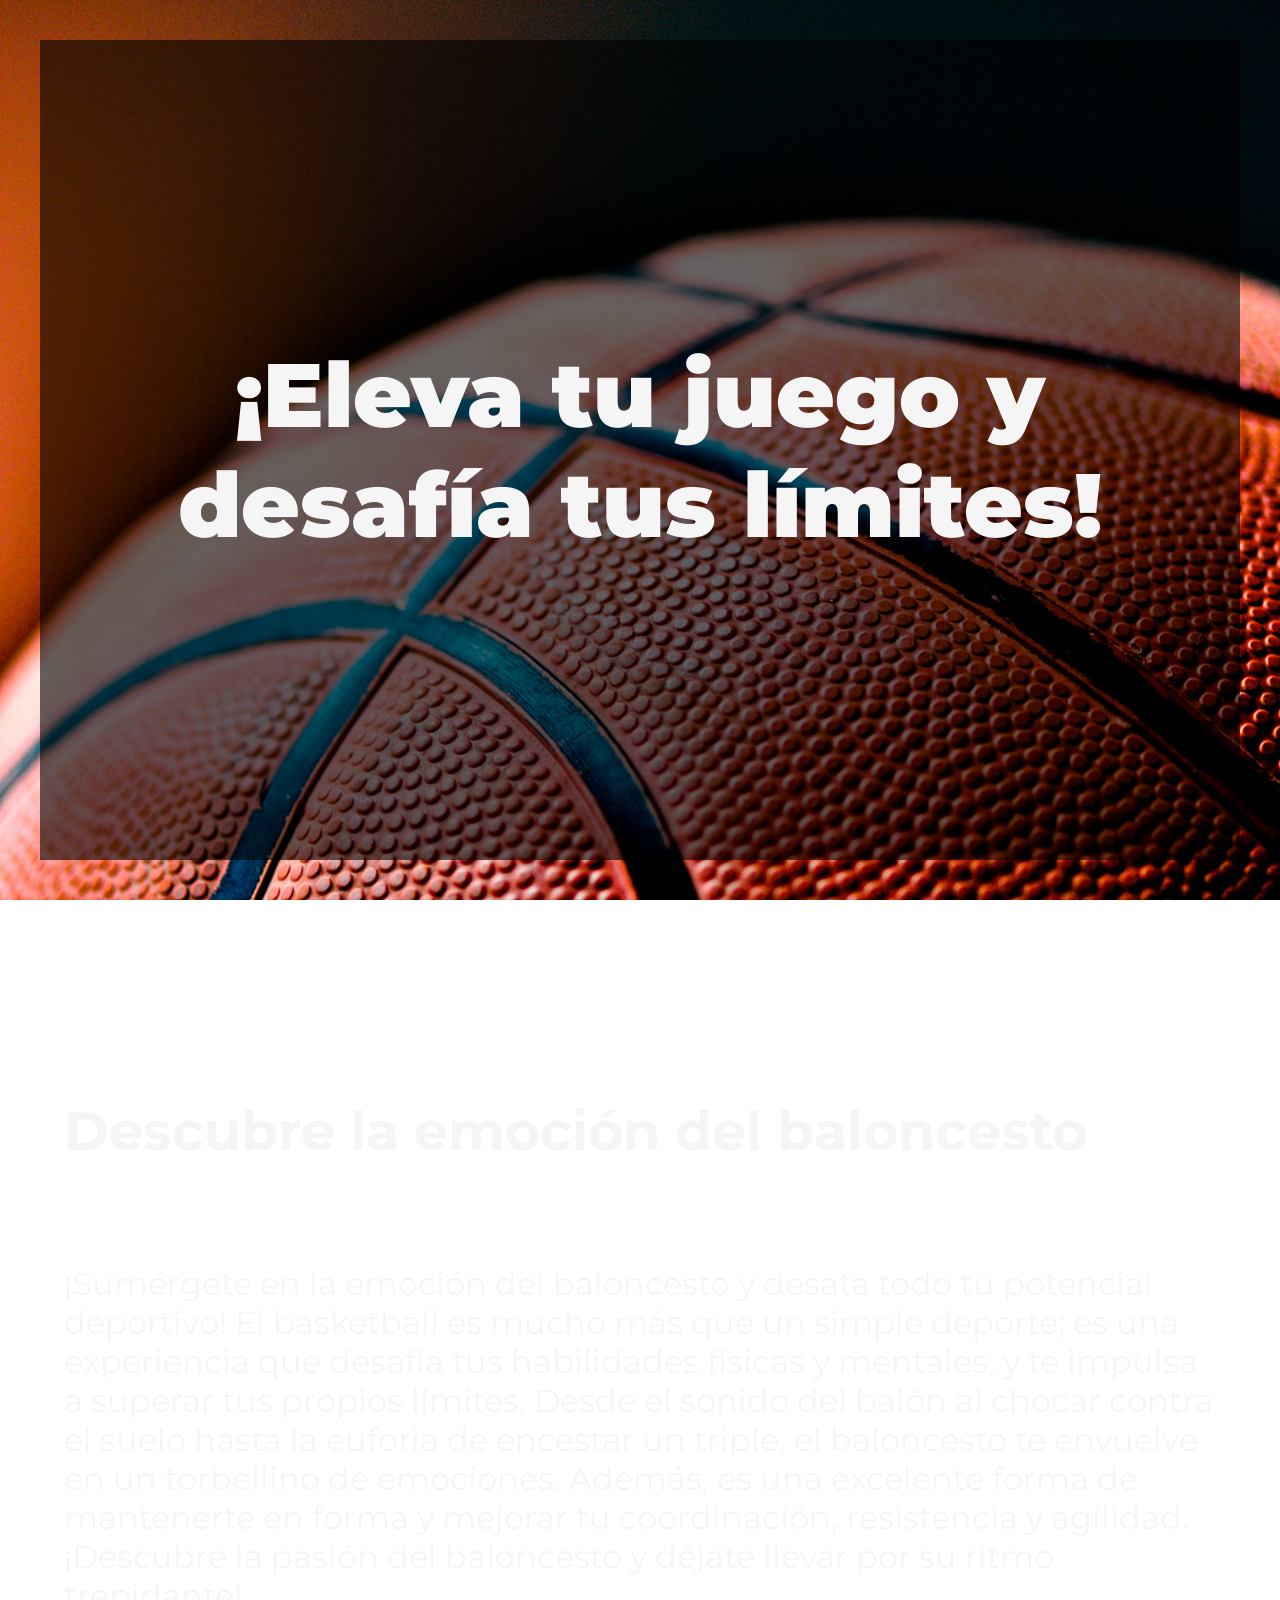
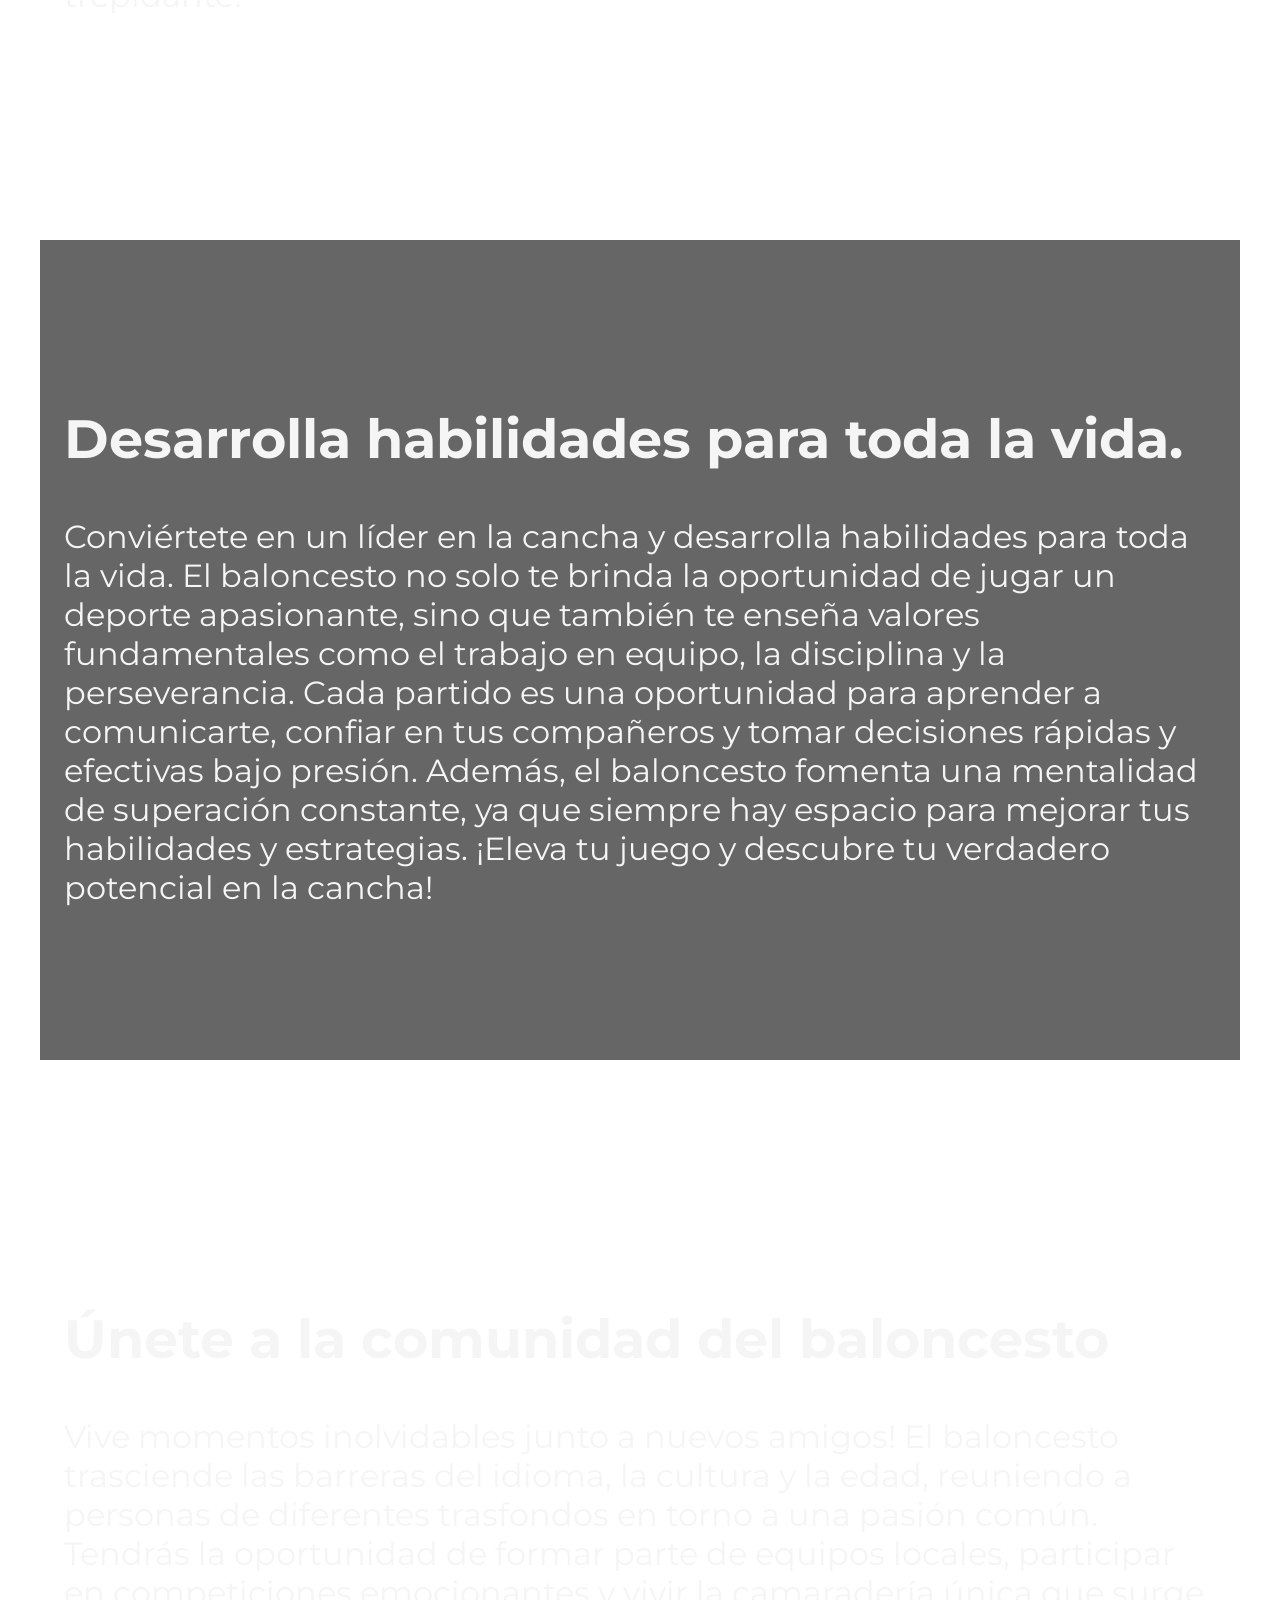
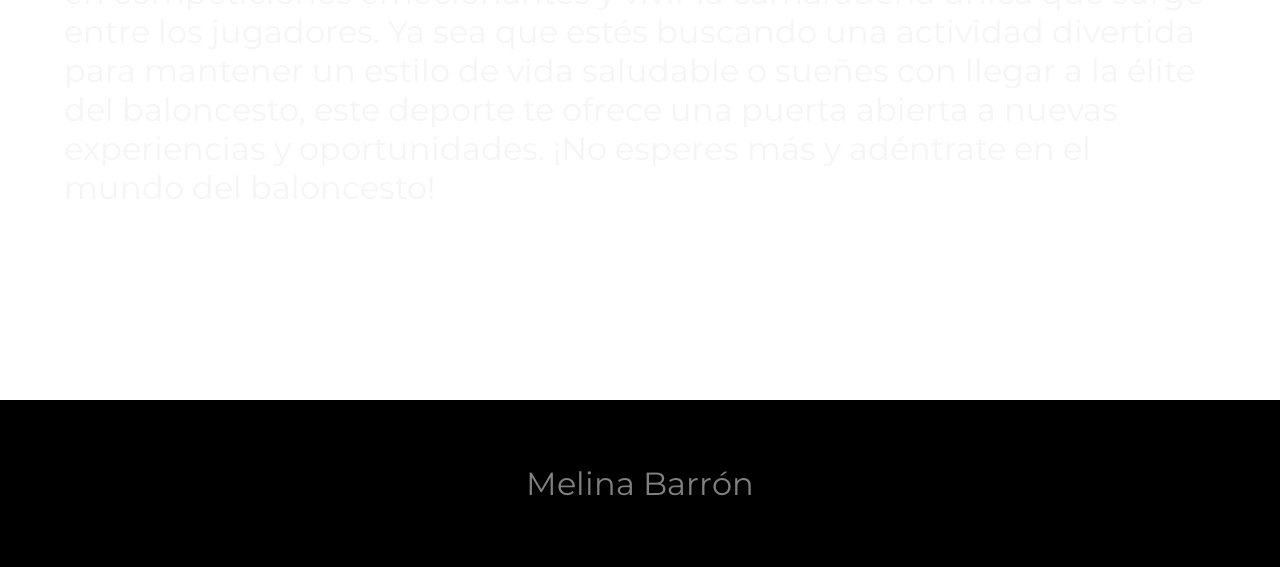
<file: ejercicios/nueve/index.html>
<!DOCTYPE html>
<html lang="es">
  <head>
    <meta charset="UTF-8" />
    <meta http-equiv="X-UA-Compatible" content="IE=edge" />
    <meta name="viewport" content="width=device-width, initial-scale=1.0" />
    <title>jQuery</title>

    <!-- Estilos -->
    <link rel="stylesheet" href="css/estilos.css" />
  </head>
  <body>
    <header id="encabezado">
      <div class="container">
        <h1>¡Eleva tu juego y desafía tus límites!</h1>
      </div>
    </header>

    <section id="intro">
      <div class="container">
        <h2>Descubre la emoción del baloncesto</h2>
        <p>
          ¡Sumérgete en la emoción del baloncesto y desata todo tu potencial
          deportivo! El basketball es mucho más que un simple deporte; es una
          experiencia que desafía tus habilidades físicas y mentales, y te
          impulsa a superar tus propios límites. Desde el sonido del balón al
          chocar contra el suelo hasta la euforia de encestar un triple, el
          baloncesto te envuelve en un torbellino de emociones. Además, es una
          excelente forma de mantenerte en forma y mejorar tu coordinación,
          resistencia y agilidad. ¡Descubre la pasión del baloncesto y déjate
          llevar por su ritmo trepidante!
        </p>
      </div>
    </section>

    <section id="nudo">
      <div class="container">
        <h2>Desarrolla habilidades para toda la vida.</h2>
        <p>
          Conviértete en un líder en la cancha y desarrolla habilidades para
          toda la vida. El baloncesto no solo te brinda la oportunidad de jugar
          un deporte apasionante, sino que también te enseña valores
          fundamentales como el trabajo en equipo, la disciplina y la
          perseverancia. Cada partido es una oportunidad para aprender a
          comunicarte, confiar en tus compañeros y tomar decisiones rápidas y
          efectivas bajo presión. Además, el baloncesto fomenta una mentalidad
          de superación constante, ya que siempre hay espacio para mejorar tus
          habilidades y estrategias. ¡Eleva tu juego y descubre tu verdadero
          potencial en la cancha!
        </p>
      </div>
    </section>

    <section id="fin">
      <div class="container">
        <h2>Únete a la comunidad del baloncesto</h2>
        <p>
          Vive momentos inolvidables junto a nuevos amigos! El baloncesto
          trasciende las barreras del idioma, la cultura y la edad, reuniendo a
          personas de diferentes trasfondos en torno a una pasión común. Tendrás
          la oportunidad de formar parte de equipos locales, participar en
          competiciones emocionantes y vivir la camaradería única que surge
          entre los jugadores. Ya sea que estés buscando una actividad divertida
          para mantener un estilo de vida saludable o sueñes con llegar a la
          élite del baloncesto, este deporte te ofrece una puerta abierta a
          nuevas experiencias y oportunidades. ¡No esperes más y adéntrate en el
          mundo del baloncesto!
        </p>
      </div>
    </section>

    <script src="https://ajax.googleapis.com/ajax/libs/jquery/3.7.1/jquery.min.js"></script>
    <script src="js/script.js"></script>

    <script>
      "use strict";

      /* selecciona los siguientes elementos y almacénalos en una variable:
    - header
    - etiqueta h1
    - #intro
    - #nudo
    - #fin
    */

      // header: agregarle un elemento div con la clase .overlay como último elemento hijo
      // -- append()

      // a la etiqueta h1 agregarle el atributo class cuyo valor sea .titular
      // -- addClass()

      //intro: antes del párrafo, agregar un elemento con la clase .line
      // -- before()

      // nudo: agrega, luego del contenido, un objeto con la clase .overlay

      // fin: agrega luego de él un objeto con la clase .divisor guardado en la siguiente variable
      // -- after()

      // a este último elemento (.divisor) agregale un párrafo con tu nombre y apellido
      // -- html()
    </script>
  </body>
</html>
</file>
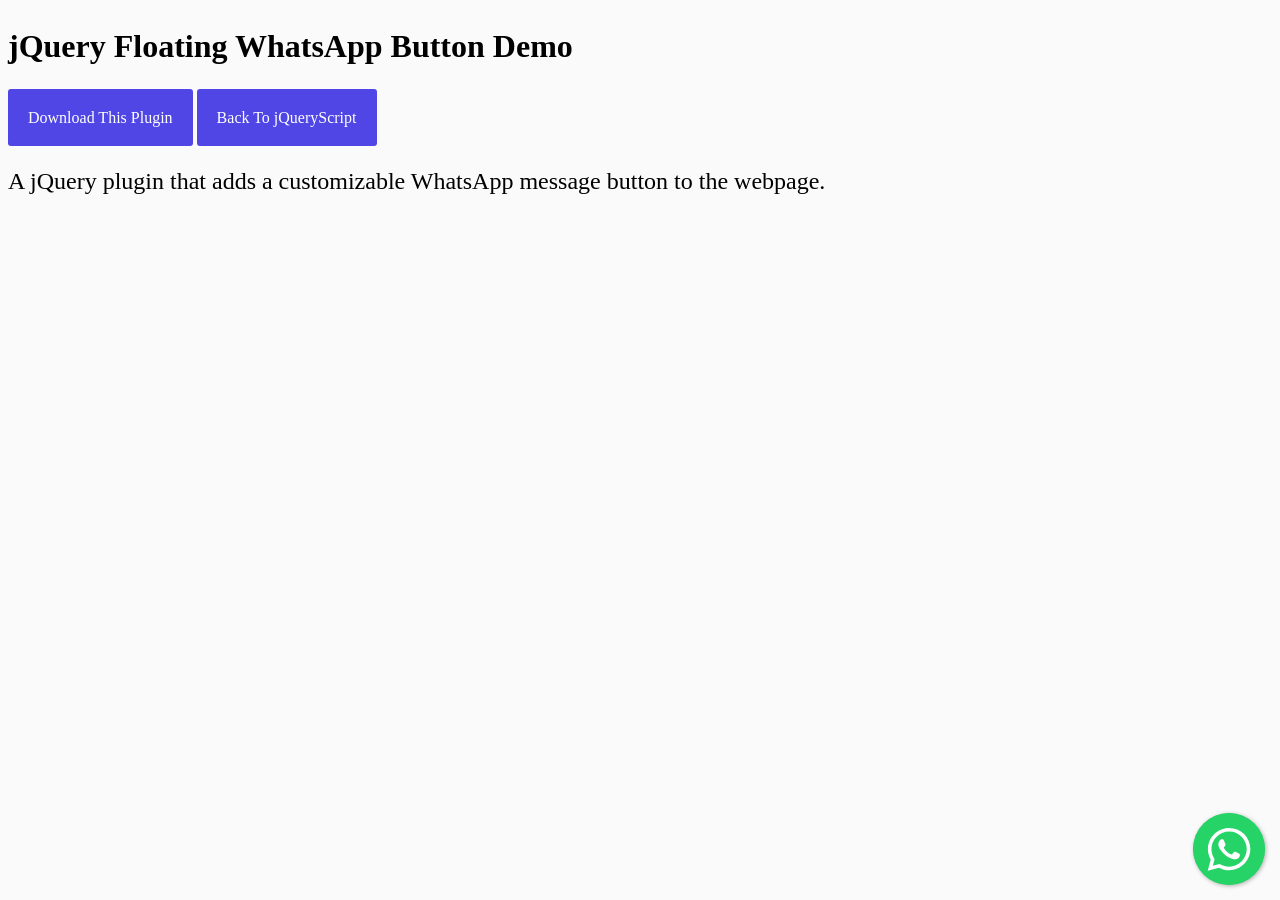
<file: ejercicios/diez/vendors/jquery.floating-wpp/index.html>
<!doctype html>
<html>
<head>
<meta charset="utf-8">
<meta http-equiv="X-UA-Compatible" content="IE=edge,chrome=1">
<meta name="viewport" content="width=device-width, initial-scale=1">
    <title>jQuery Floating WhatsApp Button Demo</title>
    <script src="https://code.jquery.com/jquery-3.3.1.slim.min.js" integrity="sha384-q8i/X+965DzO0rT7abK41JStQIAqVgRVzpbzo5smXKp4YfRvH+8abtTE1Pi6jizo" crossorigin="anonymous"></script>
    <link rel="stylesheet" href="floating-wpp.min.css?v5">
    <script type="text/javascript" src="floating-wpp.min.js?v5"></script>
    <style>
    html,* { font-family: 'Inter'; }
body { background-color: #fafafa; line-height:1.6;}
.lead { font-size: 1.5rem; font-weight: 300; }
.container { margin: 30px auto; max-width: 960px; }
</style>
</head>
<script type="text/javascript">
    $(function () {
        $('.floating-wpp').floatingWhatsApp({
            phone: '0000000000',
            popupMessage: 'Welcome To jQueryScript.Net',
            showPopup: true,
            position: 'right',
            //autoOpen: false,
            //autoOpenTimer: 4000,
            message: 'Your message to send!',
            //headerColor: 'orange',
            headerTitle: 'jQuery Floating WhatsApp',
        });
    });
</script>
<body>
    <h1>jQuery Floating WhatsApp Button Demo</h1><style>
.download{ padding: 1.25rem; border:0; border-radius:3px; background-color:#4F46E5; color:#fff;cursor:pointer; text-decoration:none;}.download:hover{color: #fff}#carbonads{display:block;overflow:hidden;max-width:728px;position:relative;font-size:22px;box-sizing:content-box}#carbonads>span{display:block}#carbonads a{color:#4F46E5;text-decoration:none}#carbonads a:hover{color:#4F46E5}.carbon-wrap{display:flex;align-items:center}.carbon-img{display:block;margin:0;line-height:1}.carbon-img img{display:block;height:90px;width:auto}.carbon-text{display:block;padding:0 1em;line-height:1.35;text-align:left}.carbon-poweredby{display:block;position:absolute;bottom:0;right:0;padding:6px 10px;text-align:center;text-transform:uppercase;letter-spacing:.5px;font-weight:600;font-size:8px;border-top-left-radius:4px;line-height:1;color:#aaa!important}@media only screen and (min-width:320px) and (max-width:759px){.carbon-text{font-size:14px}}
</style>
<div id="carbon-block"></div>
<div><script async src="https://pagead2.googlesyndication.com/pagead/js/adsbygoogle.js?client=ca-pub-2783044520727903"
     crossorigin="anonymous"></script>
<!-- jQuery_Replace_Demo -->
<ins class="adsbygoogle"
     style="display:block"
     data-ad-client="ca-pub-2783044520727903"
     data-ad-slot="7325992188"
     data-ad-format="auto"
     data-full-width-responsive="true"></ins>
<script>
     (adsbygoogle = window.adsbygoogle || []).push({});
</script></div>
<p style="margin:2rem auto"><a class="download" href="https://www.jqueryscript.net/social-media/Floating-WhatsApp-Message-Button-jQuery.html">Download This Plugin</a> <a class="download" href="https://www.jqueryscript.net/">Back To jQueryScript</a></p>
    <p class="lead">A jQuery plugin that adds a customizable WhatsApp message button to the webpage.</p>

    <div class="floating-wpp"></div>
</body>
<script async src="https://www.googletagmanager.com/gtag/js?id=G-1VDDWMRSTH"></script>
<script>
  window.dataLayer = window.dataLayer || [];
  function gtag(){dataLayer.push(arguments);}
  gtag('js', new Date());
  gtag('config', 'G-1VDDWMRSTH');
</script><script>
try {
  fetch(new Request("https://pagead2.googlesyndication.com/pagead/js/adsbygoogle.js", { method: 'HEAD', mode: 'no-cors' })).then(function(response) {
    return true;
  }).catch(function(e) {
    var carbonScript = document.createElement("script");
    carbonScript.src = "//cdn.carbonads.com/carbon.js?serve=CK7DKKQU&placement=wwwjqueryscriptnet";
    carbonScript.id = "_carbonads_js";
    document.getElementById("carbon-block").appendChild(carbonScript);
  });
} catch (error) {
  console.log(error);
}
</script>
</html>
</file>
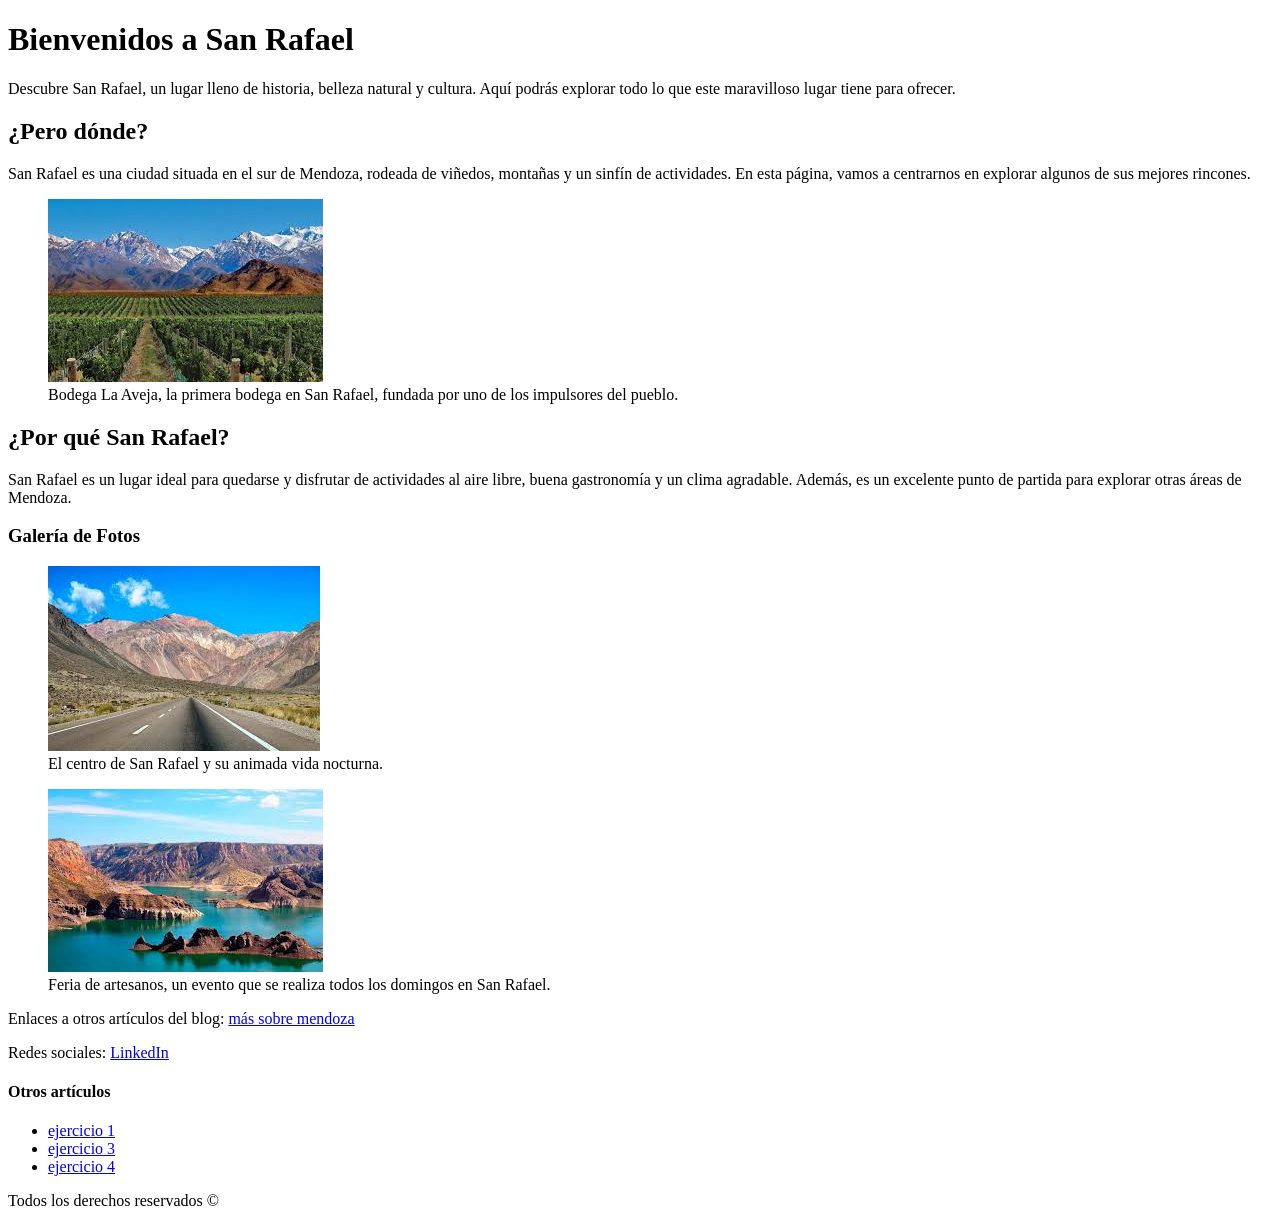
<file: ejercicios/dos/02.html>
<!DOCTYPE html>
<html lang="es">
<head>
    <meta charset="UTF-8">
    <meta name="viewport" content="width=device-width, initial-scale=1.0">
    <title>San Rafael, Mendoza</title>
</head>
<body>
    <header>
        <h1>Bienvenidos a San Rafael</h1>
        <p>Descubre San Rafael, un lugar lleno de historia, belleza natural y cultura. Aquí podrás explorar todo lo que este maravilloso lugar tiene para ofrecer.</p>
    </header>

    <main>
        <article>
            <section>
                <h2>¿Pero dónde?</h2>
                <p>San Rafael es una ciudad situada en el sur de Mendoza, rodeada de viñedos, montañas y un sinfín de actividades. En esta página, vamos a centrarnos en explorar algunos de sus mejores rincones.</p>
                <figure>
                    <img src="imgs/mendoza1.jpg" alt="foto de mendoza" />
                    <figcaption>Bodega La Aveja, la primera bodega en San Rafael, fundada por uno de los impulsores del pueblo.</figcaption>
                </figure>
                <h2>¿Por qué San Rafael?</h2>
                <p>San Rafael es un lugar ideal para quedarse y disfrutar de actividades al aire libre, buena gastronomía y un clima agradable. Además, es un excelente punto de partida para explorar otras áreas de Mendoza.</p>
            </section>
        </article>

        <aside>
            <h3>Galería de Fotos</h3>
            <figure>
                <img src="imgs/mendoza2.jpg" alt="foto de mendoza" />
                <figcaption>El centro de San Rafael y su animada vida nocturna.</figcaption>
            </figure>
            <figure>
                <img src="imgs/mendoza3.jpg" alt="foto de mendoza" />
                <figcaption>Feria de artesanos, un evento que se realiza todos los domingos en San Rafael.</figcaption>
            </figure>
        </aside>
    </main>

    <footer>
        <p>Enlaces a otros artículos del blog: 
          <a href="https://www.mendoza.gov.ar/turismo/">más sobre mendoza</a>
        </p>
        <p>Redes sociales: 
            <a href="https://www.linkedin.com/in/melina-barr%C3%B3n-dominguez-b17538201/" target="_blank">LinkedIn</a>
        </p>

        <h4>Otros artículos</h4>
        <ul>
          <li><a href="01.html">ejercicio 1</a></li>
          <li><a href="03.html">ejercicio 3 </a></li>
          <li><a href="04.html">ejercicio 4</a></li>
        </ul>
        <p>Todos los derechos reservados ©️</p>
      </footer>
    </main>
  </body>
</html>
</file>
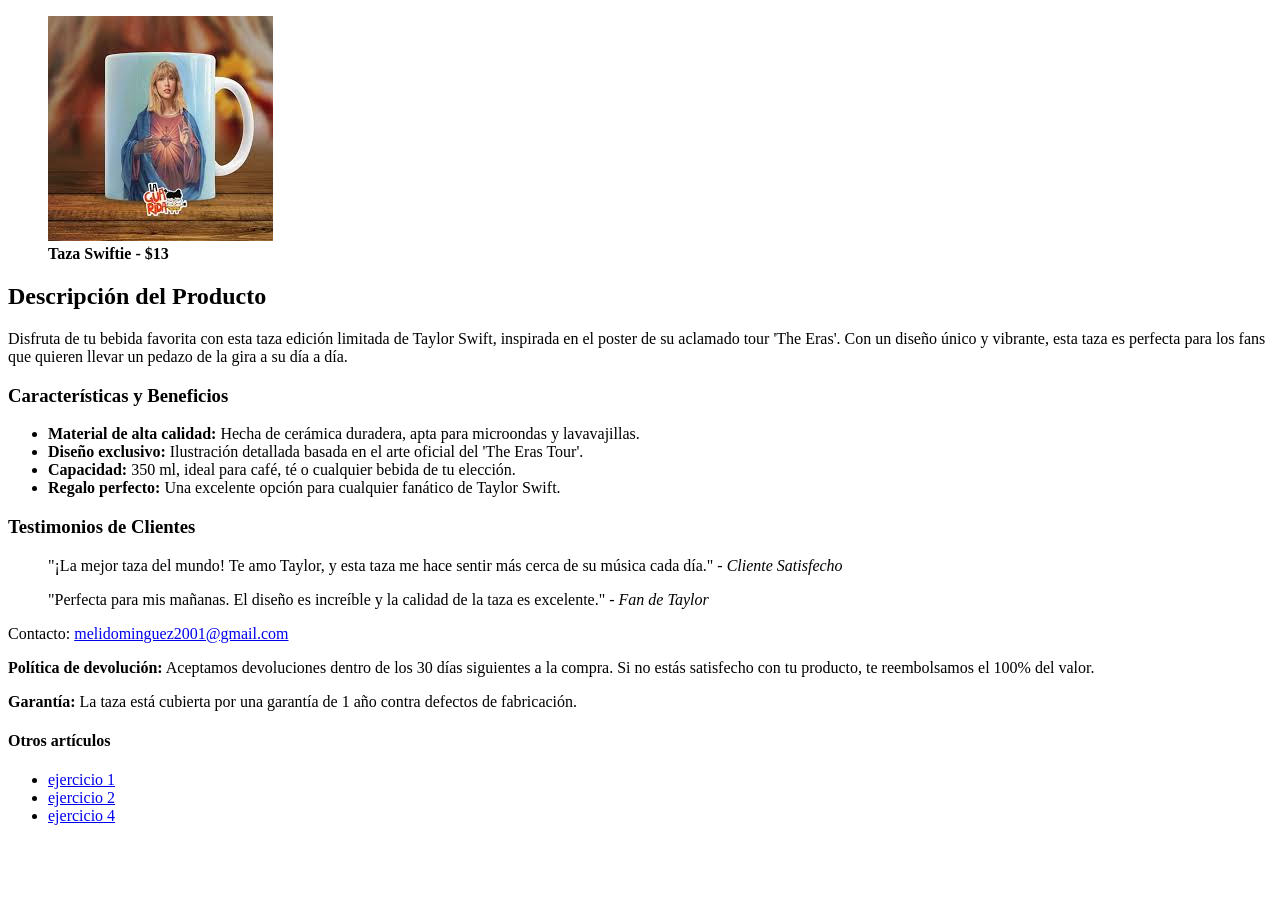
<file: ejercicios/dos/03.html>
<!DOCTYPE html>
<html lang="es">
<head>
    <meta charset="UTF-8">
    <meta name="viewport" content="width=device-width, initial-scale=1.0">
    <title>Tienda Online - Producto</title>
</head>
<body>
    <header>
        <figure>
            <img src="imgs/taza.jpg" alt="Taza con el diseño de 'The Eras Tour' de Taylor Swift, con colores vibrantes y un diseño único" />
            <figcaption><strong>Taza Swiftie - $13</strong></figcaption>
        </figure>
    </header>

    <main>
        <article>
            <section>
                <h2>Descripción del Producto</h2>
                <p>Disfruta de tu bebida favorita con esta taza edición limitada de Taylor Swift, inspirada en el poster de su aclamado tour 'The Eras'. Con un diseño único y vibrante, esta taza es perfecta para los fans que quieren llevar un pedazo de la gira a su día a día.</p>
                <h3>Características y Beneficios</h3>
                <ul>
                    <li><strong>Material de alta calidad:</strong> Hecha de cerámica duradera, apta para microondas y lavavajillas.</li>
                    <li><strong>Diseño exclusivo:</strong> Ilustración detallada basada en el arte oficial del 'The Eras Tour'.</li>
                    <li><strong>Capacidad:</strong> 350 ml, ideal para café, té o cualquier bebida de tu elección.</li>
                    <li><strong>Regalo perfecto:</strong> Una excelente opción para cualquier fanático de Taylor Swift.</li>
                </ul>
            </section>
        </article>

        <aside>
            <h3>Testimonios de Clientes</h3>
            <blockquote>
                "¡La mejor taza del mundo! Te amo Taylor, y esta taza me hace sentir más cerca de su música cada día." - <em>Cliente Satisfecho</em>
            </blockquote>
            <blockquote>
                "Perfecta para mis mañanas. El diseño es increíble y la calidad de la taza es excelente." - <em>Fan de Taylor</em>
            </blockquote>
        </aside>
    </main>

    <footer>
        <p>Contacto: <a href="mailto:melidominguez2001@gmail.com">melidominguez2001@gmail.com</a></p>
        <p><strong>Política de devolución:</strong> Aceptamos devoluciones dentro de los 30 días siguientes a la compra. Si no estás satisfecho con tu producto, te reembolsamos el 100% del valor.</p>
        <p><strong>Garantía:</strong> La taza está cubierta por una garantía de 1 año contra defectos de fabricación.</p>
        <h4>Otros artículos</h4>
        <ul>
          <li><a href="01.html">ejercicio 1</a></li>
          <li><a href="02.html">ejercicio 2 </a></li>
          <li><a href="04.html">ejercicio 4</a></li>
        </ul>
      </footer>
</body>
</html>
</file>
<file: ejercicios/nueve/css/estilos.css>
@import url('https://fonts.googleapis.com/css2?family=Montserrat:ital,wght@0,400;0,700;0,900;1,400&display=swap');

* {
    box-sizing: border-box;
}

body {
    margin: 0;
    font-family: 'Montserrat', sans-serif;
}

header,
section {
    min-height: 100vh;
    display: flex;
    position: relative;
}

header h1 {
    margin: auto;
    text-align: center;
}

.titular {
    font-size: 10vmin;
    font-weight: 900;
}

.overlay {
    position: absolute;
    inset: 40px;
    z-index: 1;
    background-color: rgba(0, 0, 0, 0.6);
}
.container {
    max-width: 1280px;
    padding: 4rem;
    margin: auto;
    position: relative;
    z-index: 10;
    color: whitesmoke;
}

h2 {
    font-size: 6vmin;
}

p {
    font-size: 2rem;
}

.line {
    height: 1.5rem;
    width: 50%;
    background-color: rgba(255, 255, 255, 0.8);
}

.divisor {
    padding: 2rem;
    background-color: black;
    color: gray;
    text-align: center;
}

header {
    background: url(../img/fondo-1.jpg) no-repeat fixed;
    background-size: cover;
}

#intro {
    background: url(../img/fondo-2.jpg) no-repeat fixed;
    background-size: cover;
}

#nudo {
    background: url(../img/fondo-3.jpg) no-repeat fixed;
    background-size: cover;
}

#fin {
    background: url(../img/fondo-4.jpg) no-repeat fixed;
    background-size: cover;
}
</file>
<file: ejercicios/diez/vendors/jquery.floating-wpp/floating-wpp.min.css>
.floating-wpp{position:fixed;bottom:15px;left:15px;font-size:14px;transition:bottom .2s}.floating-wpp .floating-wpp-button{position:relative;border-radius:50%;box-shadow:1px 1px 4px rgba(60,60,60,.4);transition:box-shadow .2s;cursor:pointer;overflow:hidden}.floating-wpp .floating-wpp-button img,.floating-wpp .floating-wpp-button svg{position:absolute;width:100%;height:auto;object-fit:cover;top:50%;left:50%;transform:translate3d(-50%,-50%,0);border-radius:50%}.floating-wpp:hover{bottom:17px}.floating-wpp:hover .floating-wpp-button{box-shadow:1px 2px 8px rgba(60,60,60,.4)}.floating-wpp .floating-wpp-popup{border-radius:6px;background-color:#E5DDD5;position:absolute;overflow:hidden;padding:0;box-shadow:1px 2px 8px rgba(60,60,60,.25);width:0;height:0;bottom:0;opacity:0;transition:bottom .1s ease-out,opacity .2s ease-out;transform-origin:bottom}.floating-wpp .floating-wpp-popup.active{padding:0 12px 12px;width:260px;height:auto;bottom:82px;opacity:1}.floating-wpp .floating-wpp-popup .floating-wpp-message{background-color:#fff;padding:8px;border-radius:0 5px 5px;box-shadow:1px 1px 1px rgba(0,0,0,.15);opacity:0;transition:opacity .2s}.floating-wpp .floating-wpp-popup.active .floating-wpp-message{opacity:1;transition-delay:.2s}.floating-wpp .floating-wpp-popup .floating-wpp-head{text-align:right;color:#fff;margin:0 -15px 10px;padding:6px 12px;display:flex;justify-content:space-between;cursor:pointer}.floating-wpp .floating-wpp-input-message{background-color:#fff;margin:10px -15px -15px;padding:0 15px;display:flex;align-items:center}.floating-wpp .floating-wpp-input-message textarea{border:1px solid #ccc;border-radius:4px;box-shadow:none;padding:8px;margin:10px 0;width:100%;max-width:100%;font-family:inherit;font-size:inherit;resize:none}.floating-wpp .floating-wpp-btn-send{margin-left:12px;font-size:0;cursor:pointer}
</file>
